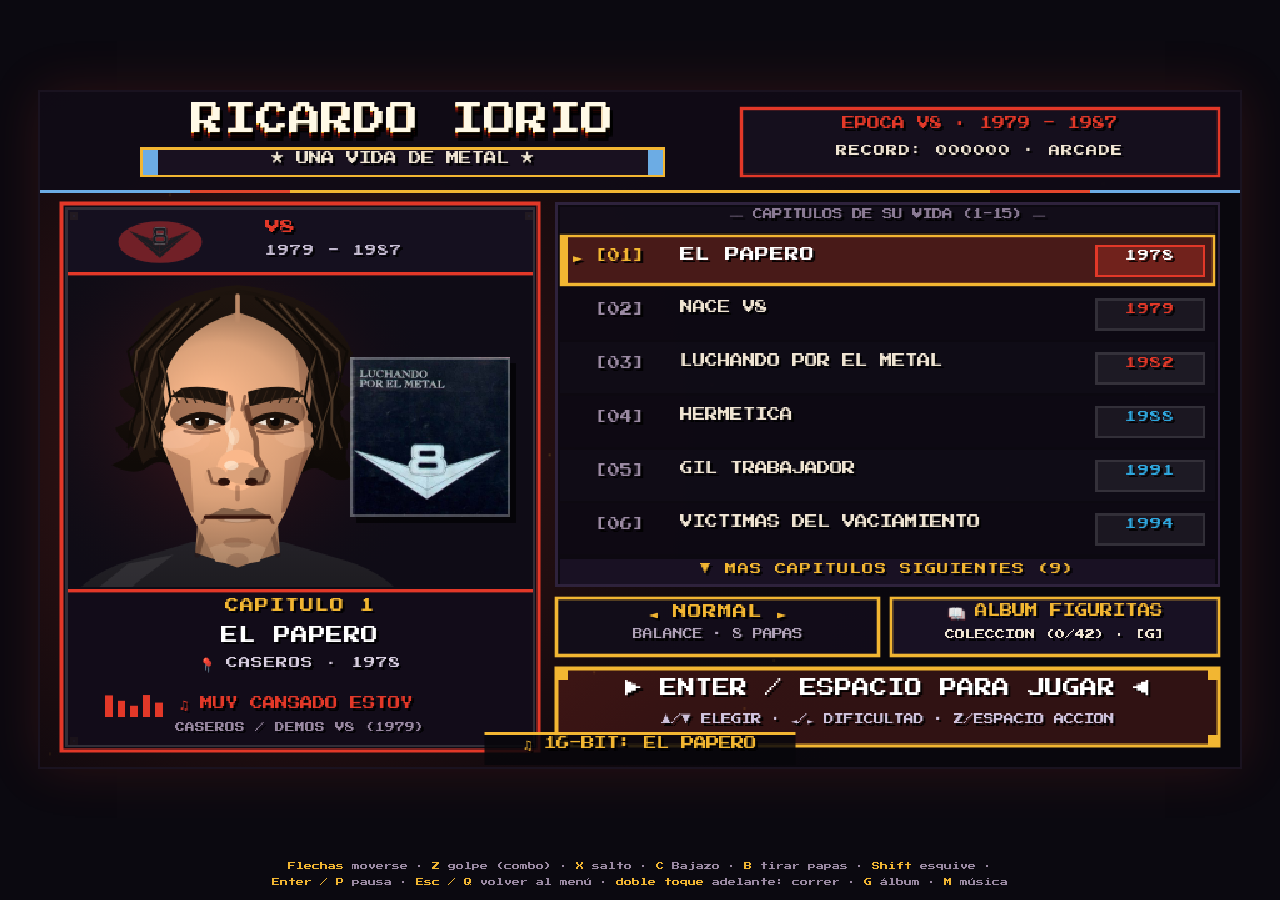
<file: public/index.html>
<!doctype html>
<html lang="es">
<head>
<meta charset="utf-8">
<meta name="viewport" content="width=device-width, initial-scale=1, viewport-fit=cover">
<title>Ricardo Iorio: Una vida de metal</title>
<meta name="description" content="Beat em up arcade de 16 bits en el navegador: 11 capítulos más un bonus, jefes y banda sonora chiptune. Homenaje de fan no oficial.">
<meta name="theme-color" content="#0b0910">
<meta property="og:type" content="website">
<meta property="og:title" content="Ricardo Iorio: Una vida de metal">
<meta property="og:description" content="Beat em up arcade de 16 bits en el navegador. Homenaje de fan no oficial.">
<meta property="og:locale" content="es_AR">
<link rel="icon" href="icon.svg" type="image/svg+xml">
<link rel="manifest" href="manifest.webmanifest">
<link rel="preconnect" href="https://fonts.googleapis.com">
<link rel="preconnect" href="https://fonts.gstatic.com" crossorigin>
<link rel="stylesheet" href="https://fonts.googleapis.com/css2?family=Press+Start+2P&display=swap">
<link rel="stylesheet" href="style.css">
</head>
<body>

<div class="stage" id="stage">
  <canvas id="game" width="960" height="540" tabindex="0" aria-label="Juego Ricardio: Una vida de metal"></canvas>
  <p class="rot" aria-hidden="true">GIRÁ EL TELÉFONO PARA JUGAR EN GRANDE</p>
  <div class="touch" id="touch">
    <div class="dpad" id="dpad" role="group" aria-label="Dirección"></div>
    <div class="btns">
      <button class="btn spc" id="bSpc" type="button" aria-label="Ataque especial">ESPEC</button>
      <button class="btn ddg" id="bDdg" type="button" aria-label="Esquivar">ESQUI</button>
      <button class="btn pap" id="bPap" type="button">PAPA</button>
      <button class="btn atk" id="bAtk" type="button" aria-label="Golpe">GOLPE</button>
      <button class="btn jmp" id="bJmp" type="button" aria-label="Salto">SALTO</button>
    </div>
    <button class="pause" id="bPause" type="button" aria-label="Pausa">II</button>
  </div>
</div>
<p class="help"><b>Flechas</b> moverse · <b>Z</b> golpe (combo) · <b>X</b> salto · <b>C</b> Bajazo · <b>B</b> tirar papas · <b>Shift</b> esquive · <b>Enter / P</b> pausa · <b>Esc / Q</b> volver al menú · <b>doble toque</b> adelante: correr · <b>G</b> álbum · <b>M</b> música</p>

<noscript><p class="help">Este juego necesita JavaScript.</p></noscript>
<script src="game.js"></script>
<script>if("serviceWorker" in navigator&&location.protocol!=="file:")addEventListener("load",()=>navigator.serviceWorker.register("sw.js").catch(()=>{}));</script>

</body></html>
</file>
<file: public/style.css>
/* Layout: one-screen arcade cabinet. 16:9 canvas fitted to the stage, legend below, touch pad over the stage on phones. Deliberately single dark look. */
:root{
  --bg:#0b0910;
  --panel:#1a1320;
  --fg:#efe4d2;
  --muted:#9b8aa3;
  --accent:#e2462c;
  --gold:#f2b632;
  --pad:rgba(239,228,210,.13);
  --pad-line:rgba(239,228,210,.36);
  --font-pixel:"Press Start 2P", ui-monospace, "Courier New", monospace;
  color-scheme:dark;
}
html,body{height:100%}
body{background:var(--bg);color:var(--fg);font-family:var(--font-pixel);margin:0;box-sizing:border-box;display:flex;flex-direction:column;align-items:center;gap:10px;
  padding-left:max(16px,env(safe-area-inset-left,0px));padding-right:max(16px,env(safe-area-inset-right,0px));padding-block:10px;overflow:hidden}
.stage{position:relative;flex:1;min-height:0;width:100%;display:flex;align-items:center;justify-content:center}
canvas{display:block;image-rendering:pixelated;image-rendering:crisp-edges;background:#000;box-shadow:0 0 0 2px var(--panel),0 0 50px rgba(226,70,44,.16);touch-action:none;outline:none}
canvas:focus-visible{box-shadow:0 0 0 2px var(--gold)}
.help{margin:0;font-size:8px;line-height:2;color:var(--muted);text-align:center;max-width:100ch;text-wrap:balance}
.help b{color:var(--gold);font-weight:400}
.touch{display:none;position:absolute;inset:0;pointer-events:none}
.dpad,.btn,.pause{pointer-events:auto;touch-action:none;-webkit-user-select:none;user-select:none;-webkit-touch-callout:none}
.dpad{position:absolute;left:4px;bottom:4px;width:132px;height:132px;border-radius:50%;background:var(--pad);border:2px solid var(--pad-line)}
.dpad::before,.dpad::after{content:"";position:absolute;background:var(--pad-line);border-radius:4px}
.dpad::before{left:50%;top:18%;width:30%;height:64%;transform:translateX(-50%)}
.dpad::after{top:50%;left:18%;height:30%;width:64%;transform:translateY(-50%)}
.btns{position:absolute;right:4px;bottom:4px;width:150px;height:150px}
.btn{position:absolute;width:62px;height:62px;border-radius:50%;border:2px solid var(--pad-line);background:var(--pad);color:var(--fg);font:7px var(--font-pixel);display:grid;place-items:center;padding:0}
.btn.atk{right:0;top:44px;background:rgba(226,70,44,.34)}
.btn.jmp{left:44px;bottom:0}
.btn.spc{left:44px;top:0;background:rgba(242,182,50,.26)}
.btn.ddg{left:0;top:44px}
.btn.pap{right:0;top:0;width:42px;height:42px;background:rgba(160,112,58,.4);font-size:6px}
.btn.on{background:var(--pad-line)}
.pause{position:absolute;right:4px;top:4px;width:40px;height:32px;border-radius:6px;border:2px solid var(--pad-line);background:var(--pad);color:var(--fg);font:8px var(--font-pixel)}
@media (pointer:coarse){.touch{display:block}.help{display:none}}
.rot{display:none}
@media (pointer:coarse) and (orientation:portrait){body{padding-left:6px;padding-right:6px}.stage{align-items:flex-start;padding-top:4px}.rot{display:block;position:absolute;left:0;right:0;top:calc(56.25vw + 14px);text-align:center;font-size:8px;line-height:2;color:var(--muted);pointer-events:none}.dpad{width:150px;height:150px;bottom:14px;left:10px}.btns{right:10px;bottom:14px;width:164px;height:164px}.btn{width:66px;height:66px}.btn.atk,.btn.ddg{top:49px}.btn.jmp,.btn.spc{left:49px}}
@media (pointer:coarse) and (orientation:landscape){body{padding-block:4px;gap:0}.dpad{width:112px;height:112px;left:0;bottom:10px}.btns{right:0;bottom:10px;width:128px;height:128px}.btn{width:52px;height:52px;font-size:6px}.btn.atk,.btn.ddg{top:38px}.btn.jmp,.btn.spc{left:38px}.btn.pap{width:36px;height:36px}}
</file>
